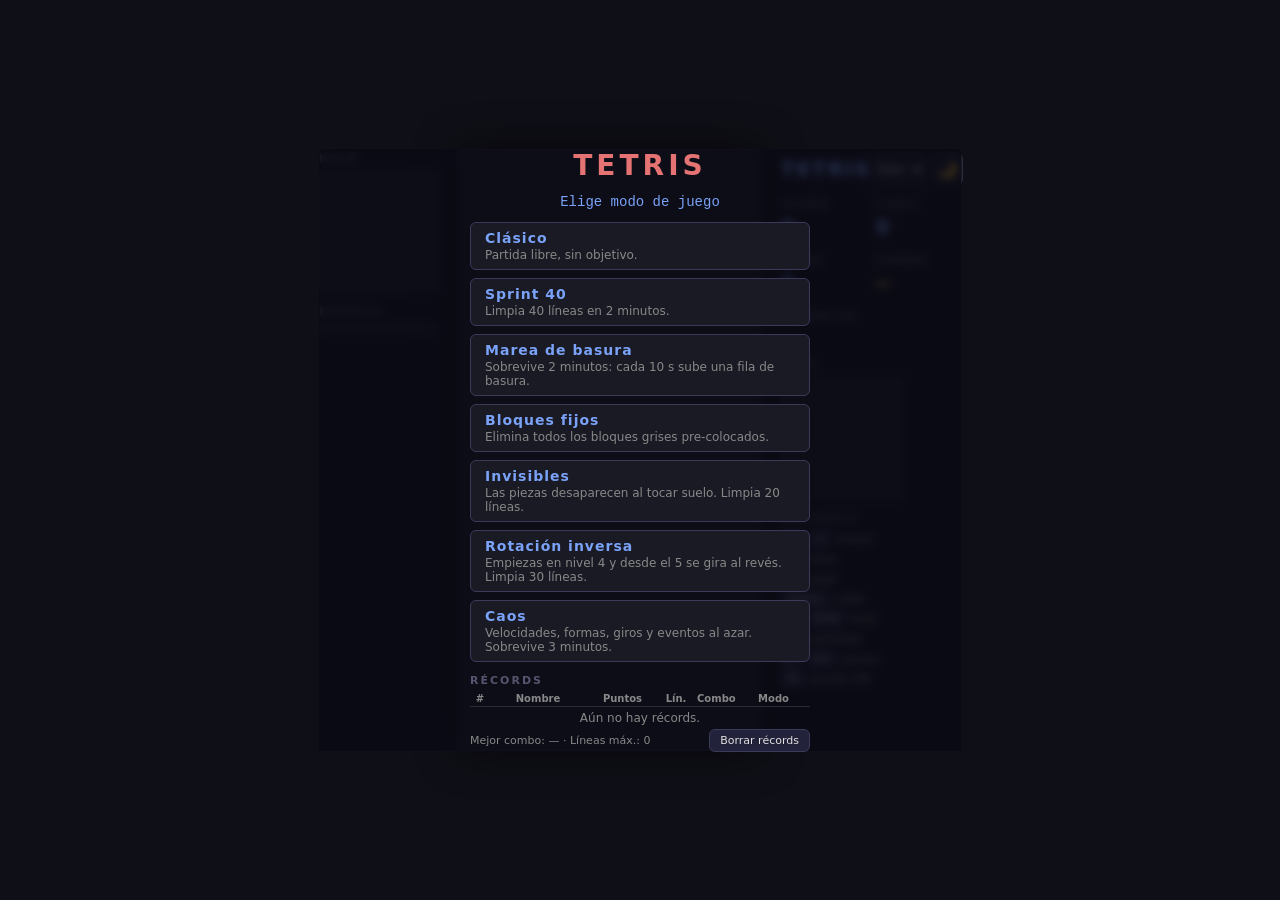
<file: index.html>
<!DOCTYPE html>
<html lang="es">
<head>
  <meta charset="UTF-8" />
  <meta name="viewport" content="width=device-width, initial-scale=1.0" />
  <title>Tetris</title>
  <link rel="stylesheet" href="style.css" />
</head>
<body>
  <div class="wrapper">
    <div class="game-container">
      <aside class="panel panel-left">
        <div class="panel-section" id="hold-section">
          <span class="label">HOLD</span>
          <canvas id="hold-canvas" width="120" height="120"></canvas>
        </div>

        <div class="panel-section">
          <span class="label">ENERGÍA</span>
          <div class="energy-bar"><div class="energy-fill" id="energy-fill"></div></div>
          <span class="energy-hint" id="energy-hint"></span>
        </div>

        <div class="panel-section hidden" id="queue-section">
          <span class="label">SIGUIENTES</span>
          <canvas id="queue-canvas" width="120" height="300"></canvas>
        </div>
      </aside>

      <canvas id="board" width="300" height="600"></canvas>

      <aside class="panel">
        <div class="title-row">
          <h1 class="title">TETRIS</h1>
          <div class="title-actions">
            <select id="skin-select" aria-label="Skin de las piezas" title="Skin"></select>
            <button id="theme-toggle" type="button" aria-label="Cambiar a modo claro">🌙</button>
          </div>
        </div>

        <div class="panel-section hidden" id="objective-section">
          <span class="label" id="mode-name"></span>
          <span class="objective" id="objective"></span>
        </div>

        <div class="stats">
          <div class="panel-section">
            <span class="label">SCORE</span>
            <span class="value" id="score">0</span>
          </div>
          <div class="panel-section">
            <span class="label">LINES</span>
            <span class="value" id="lines">0</span>
          </div>
          <div class="panel-section">
            <span class="label">LEVEL</span>
            <span class="value" id="level">1</span>
          </div>
          <div class="panel-section">
            <span class="label">COMBO</span>
            <span class="value combo" id="combo">—</span>
          </div>
        </div>
        <div class="panel-section">
          <span class="label">POWER-UP</span>
          <span class="effect" id="effect"></span>
        </div>

        <div class="panel-section">
          <span class="label">NEXT</span>
          <canvas id="next-canvas" width="120" height="120"></canvas>
        </div>

        <div class="panel-section controls">
          <span class="label">CONTROLS</span>
          <ul>
            <li><kbd>←</kbd><kbd>→</kbd> mover</li>
            <li><kbd>↑</kbd> rotar</li>
            <li><kbd>↓</kbd> bajar</li>
            <li><kbd>Space</kbd> caída</li>
            <li><kbd>C</kbd><kbd>Shift</kbd> hold</li>
            <li><kbd>E</kbd> habilidad</li>
            <li><kbd>P</kbd><kbd>Esc</kbd> pausa</li>
            <li><kbd>M</kbd> <span id="sound">sonido ON</span></li>
          </ul>
        </div>
      </aside>
    </div>

    <div id="overlay" class="overlay">
      <div class="overlay-box">
        <p id="overlay-title">TETRIS</p>
        <p id="overlay-score"></p>
        <div id="mode-menu" class="mode-menu"></div>
        <div id="ability-menu" class="ability-menu hidden"></div>
        <div id="pause-menu" class="pause-menu hidden">
          <div id="pause-main" class="pause-main">
            <button type="button" class="pause-item" data-action="resume" tabindex="-1">Reanudar</button>
            <button type="button" class="pause-item" data-action="restart" tabindex="-1">Reiniciar</button>
            <button type="button" class="pause-item" data-action="controls" tabindex="-1">Ver controles</button>
            <div class="pause-item start-level-row" data-action="start-level">
              <span>Nivel inicial</span>
              <span class="start-level-stepper">
                <button type="button" class="step-btn" data-step="-1" tabindex="-1" aria-label="Bajar nivel inicial">−</button>
                <span class="start-level-value" id="start-level-value">1</span>
                <button type="button" class="step-btn" data-step="1" tabindex="-1" aria-label="Subir nivel inicial">+</button>
              </span>
            </div>
            <p class="pause-hint">Nivel inicial: se aplica en la próxima partida.<br /><kbd>↑</kbd><kbd>↓</kbd> elegir · <kbd>←</kbd><kbd>→</kbd> nivel · <kbd>Enter</kbd> aceptar</p>
          </div>
          <div id="pause-controls" class="pause-controls hidden">
            <ul>
              <li><kbd>←</kbd><kbd>→</kbd> mover</li>
              <li><kbd>↑</kbd><kbd>X</kbd> rotar</li>
              <li><kbd>↓</kbd> bajar (soft drop)</li>
              <li><kbd>Space</kbd> caída instantánea</li>
              <li><kbd>C</kbd><kbd>Shift</kbd> reserva (hold)</li>
              <li><kbd>E</kbd> habilidad (barra llena)</li>
              <li><kbd>P</kbd><kbd>Esc</kbd> pausa</li>
              <li><kbd>M</kbd> sonido</li>
            </ul>
            <button type="button" class="pause-item focused" data-action="back" tabindex="-1">Volver</button>
            <p class="pause-hint"><kbd>Esc</kbd> volver</p>
          </div>
        </div>
        <div id="end-actions" class="end-actions hidden">
          <button id="restart-btn">Reintentar</button>
          <button id="menu-btn" class="secondary">Cambiar modo</button>
        </div>
        <div id="records-panel" class="records-panel hidden">
          <form id="record-form" class="record-form hidden" autocomplete="off">
            <label for="record-name">¡Nuevo récord! Tu nombre:</label>
            <div class="record-form-row">
              <input id="record-name" type="text" maxlength="12" spellcheck="false" />
              <button id="record-save" type="submit">Guardar</button>
            </div>
          </form>
          <span class="records-title">RÉCORDS</span>
          <table class="records-table">
            <thead>
              <tr><th>#</th><th>Nombre</th><th>Puntos</th><th>Lín.</th><th>Combo</th><th>Modo</th></tr>
            </thead>
            <tbody id="records-body"></tbody>
          </table>
          <p id="records-empty" class="records-empty">Aún no hay récords.</p>
          <div class="records-footer">
            <span id="records-bests"></span>
            <button id="records-clear" type="button">Borrar récords</button>
          </div>
        </div>
      </div>
    </div>
  </div>

  <script src="logic.js"></script>
  <script src="game.js"></script>
</body>
</html>
</file>
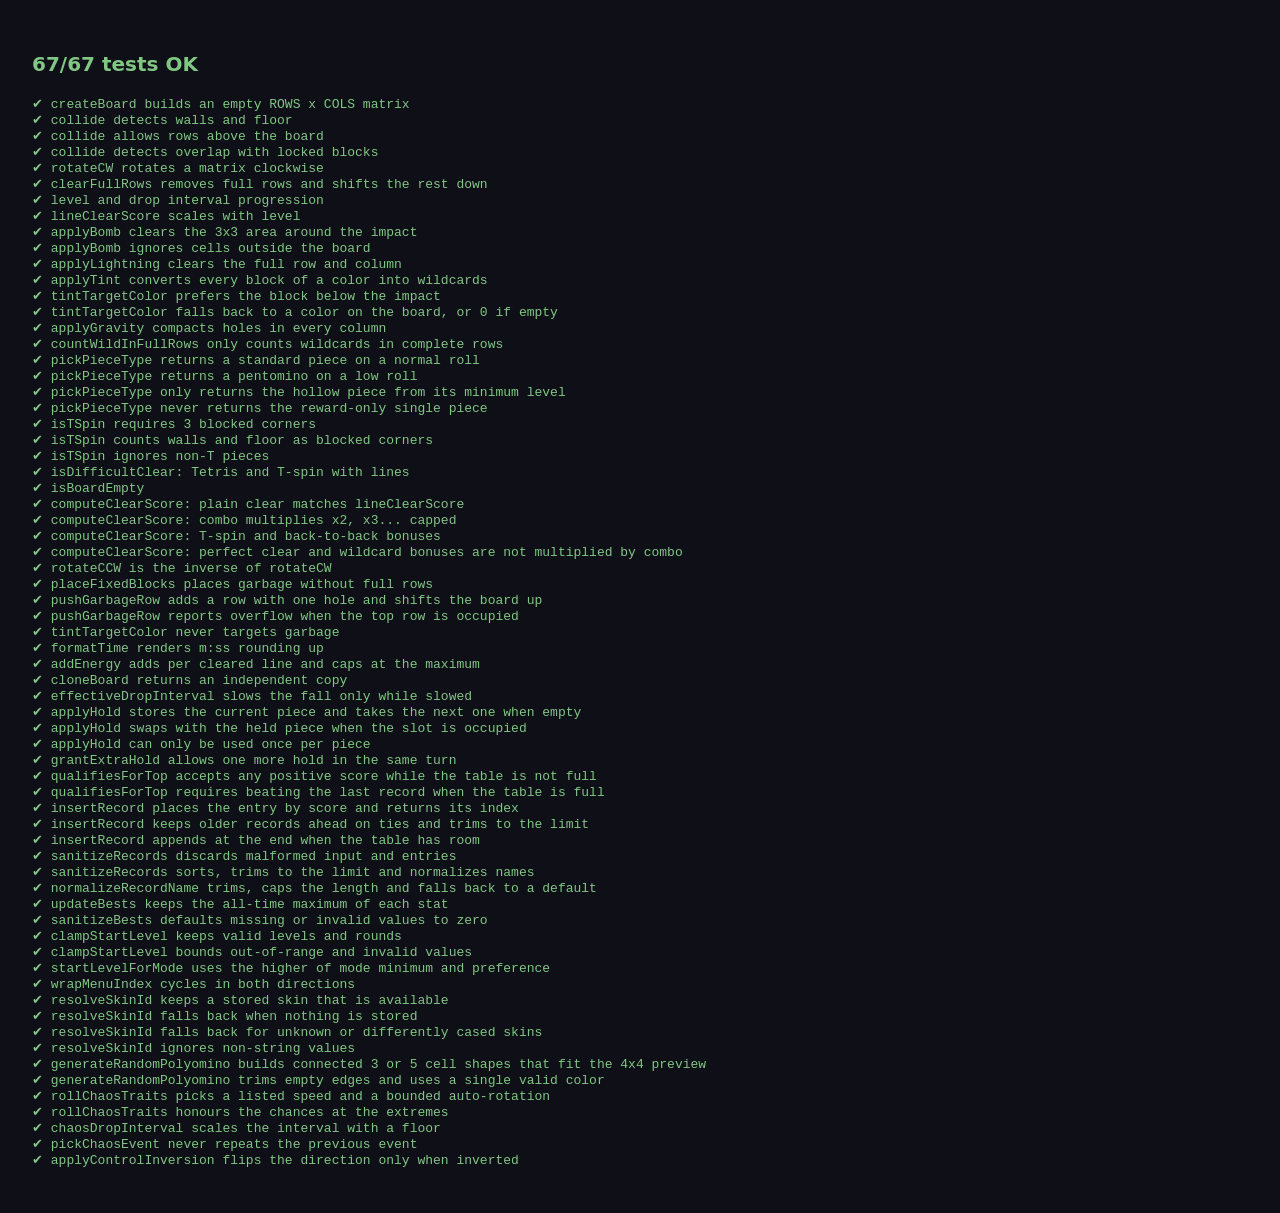
<file: tests.html>
<!DOCTYPE html>
<html lang="es">
<head>
  <meta charset="UTF-8" />
  <title>Tetris · Tests</title>
  <style>
    body { background: #0f0f17; color: #e0e0e0; font-family: system-ui, sans-serif; padding: 24px; }
    #summary { font-size: 20px; font-weight: 700; }
    ul { list-style: none; padding: 0; font-family: 'Courier New', monospace; font-size: 13px; }
    .pass { color: #81c784; }
    .fail { color: #e57373; }
  </style>
</head>
<body>
  <p id="summary"></p>
  <ul id="results"></ul>

  <script src="logic.js"></script>
  <script src="tests/runner.js"></script>
  <script src="tests/logic.test.js"></script>
  <script src="tests/powerups.test.js"></script>
  <script src="tests/pieces.test.js"></script>
  <script src="tests/combo.test.js"></script>
  <script src="tests/challenge.test.js"></script>
  <script src="tests/abilities.test.js"></script>
  <script src="tests/hold.test.js"></script>
  <script src="tests/records.test.js"></script>
  <script src="tests/pause.test.js"></script>
  <script src="tests/skins.test.js"></script>
  <script src="tests/chaos.test.js"></script>
  <script>reportResults();</script>
</body>
</html>
</file>
<file: style.css>
:root {
  --bg: #0f0f17;
  --surface: #1a1a25;
  --border: #2a2a3a;
  --accent: #7aa2f7;
  --accent-hover: #9bbdff;
  --label: #555570;
  --text: #e0e0e0;
  --muted: #888;
  --grid: #22222e;
  --kbd-bg: #22223a;
  --kbd-border: #3a3a5a;
  --kbd-text: #aaa;
  --overlay: rgba(10, 10, 20, 0.75);
  --shadow: rgba(0, 0, 0, 0.6);
  --on-accent: #0f0f17;
  --danger: #e57373;
  --highlight: #ffd740;
  --powerup: #e040fb;
  --success: #81c784;
}

[data-theme="light"] {
  --bg: #f2f3f7;
  --surface: #ffffff;
  --border: #c9ccd8;
  --accent: #3d5fc4;
  --accent-hover: #2f4ca3;
  --label: #6b6e85;
  --text: #222;
  --muted: #555;
  --grid: #e3e5ee;
  --kbd-bg: #e8eaf2;
  --kbd-border: #c0c4d6;
  --kbd-text: #333;
  --overlay: rgba(240, 240, 248, 0.75);
  --shadow: rgba(0, 0, 0, 0.15);
  --on-accent: #ffffff;
  --danger: #c62828;
  --highlight: #b07800;
  --powerup: #9c27b0;
  --success: #2e7d32;
}

*, *::before, *::after {
  box-sizing: border-box;
  margin: 0;
  padding: 0;
}

body {
  background: var(--bg);
  color: var(--text);
  font-family: system-ui, -apple-system, sans-serif;
  display: flex;
  align-items: center;
  justify-content: center;
  min-height: 100vh;
  user-select: none;
}

.wrapper {
  position: relative;
}

.game-container {
  display: flex;
  gap: 20px;
  align-items: flex-start;
}

#board {
  display: block;
  border: 1px solid var(--border);
  background: var(--surface);
  border-radius: 4px;
  box-shadow: 0 0 40px var(--shadow);
}

/* Earthquake event in chaos mode */
#board.shake {
  animation: board-shake 0.6s ease-in-out;
}

@keyframes board-shake {
  0%, 100% { transform: translate(0, 0); }
  15% { transform: translate(-8px, 3px) rotate(-1deg); }
  30% { transform: translate(7px, -4px) rotate(1deg); }
  45% { transform: translate(-6px, 2px); }
  60% { transform: translate(5px, -2px) rotate(0.5deg); }
  80% { transform: translate(-3px, 1px); }
}

@media (prefers-reduced-motion: reduce) {
  #board.shake { animation: none; }
}

/* ---- Panel lateral ---- */
.panel {
  width: 180px;
  display: flex;
  flex-direction: column;
  gap: 14px;
  padding-top: 4px;
}

.title-row {
  display: flex;
  align-items: center;
  justify-content: space-between;
}

.title {
  font-size: 20px;
  font-weight: 800;
  letter-spacing: 2px;
  color: var(--accent);
}

#theme-toggle {
  background: var(--surface);
  border: 1px solid var(--border);
  border-radius: 6px;
  width: 32px;
  height: 32px;
  font-size: 16px;
  line-height: 1;
  cursor: pointer;
}

#theme-toggle:hover {
  border-color: var(--accent);
}

.title-actions {
  display: flex;
  align-items: center;
  gap: 4px;
}

#skin-select {
  width: 56px;
  height: 32px;
  padding: 0 2px;
  background: var(--surface);
  color: var(--text);
  border: 1px solid var(--border);
  border-radius: 6px;
  font-size: 11px;
  cursor: pointer;
}

#skin-select:hover,
#skin-select:focus-visible {
  border-color: var(--accent);
}

.stats {
  display: grid;
  grid-template-columns: 1fr 1fr;
  gap: 14px 10px;
}

.stats .value {
  font-size: 22px;
}

.panel-section {
  display: flex;
  flex-direction: column;
  gap: 6px;
}

.label {
  font-size: 10px;
  letter-spacing: 2px;
  color: var(--label);
  font-weight: 600;
}

.value {
  font-family: 'Courier New', Courier, monospace;
  font-size: 26px;
  font-weight: 700;
  color: var(--accent);
  letter-spacing: 1px;
}

.combo {
  color: var(--highlight);
}

.effect {
  font-size: 13px;
  font-weight: 700;
  color: var(--powerup);
  letter-spacing: 1px;
  min-height: 18px;
}

.panel-left {
  width: 120px;
}

#hold-section canvas {
  transition: opacity 0.15s;
}

#hold-section.locked canvas {
  opacity: 0.35;
}

.energy-bar {
  height: 12px;
  border: 1px solid var(--border);
  background: var(--surface);
  border-radius: 6px;
  overflow: hidden;
}

.energy-fill {
  height: 100%;
  width: 0;
  background: var(--accent);
  transition: width 0.2s;
}

.energy-fill.full {
  background: linear-gradient(90deg, #ffd740, #ff9100);
  animation: energy-pulse 0.8s ease-in-out infinite alternate;
}

@keyframes energy-pulse {
  from { opacity: 0.7; }
  to { opacity: 1; }
}

.energy-hint {
  font-size: 12px;
  font-weight: 700;
  color: var(--highlight);
  letter-spacing: 1px;
}

#hold-canvas, #queue-canvas,
#next-canvas {
  display: block;
  align-self: flex-start;
  border: 1px solid var(--border);
  background: var(--surface);
  border-radius: 4px;
}

/* ---- Controles ---- */
.controls ul {
  list-style: none;
  display: flex;
  flex-direction: column;
  gap: 3px;
}

.controls li {
  font-size: 12px;
  color: var(--muted);
  display: flex;
  align-items: center;
  gap: 4px;
}

kbd {
  background: var(--kbd-bg);
  border: 1px solid var(--kbd-border);
  border-radius: 3px;
  padding: 1px 6px;
  font-size: 11px;
  font-family: inherit;
  color: var(--kbd-text);
}

/* ---- Overlay ---- */
.overlay {
  position: absolute;
  inset: 0;
  display: flex;
  align-items: center;
  justify-content: center;
  background: var(--overlay);
  backdrop-filter: blur(4px);
  border-radius: 4px;
}

.hidden {
  display: none !important;
}

.overlay-box {
  text-align: center;
  display: flex;
  flex-direction: column;
  gap: 12px;
  align-items: center;
}

#overlay-title {
  font-size: 28px;
  font-weight: 800;
  letter-spacing: 4px;
  color: var(--danger);
}

#overlay-score {
  font-family: 'Courier New', Courier, monospace;
  font-size: 14px;
  color: var(--accent);
}

#overlay-title.win {
  color: var(--success);
}

/* ---- Selector de habilidad ---- */
.ability-menu {
  display: flex;
  flex-direction: column;
  gap: 8px;
  width: 280px;
  text-align: left;
}

.ability-item {
  font-size: 14px;
  color: var(--text);
}

.ability-item.disabled {
  opacity: 0.35;
}

.ability-hint {
  font-size: 12px;
  color: var(--muted);
  margin-top: 4px;
}

/* ---- Menú de pausa ---- */
.pause-menu,
.pause-main,
.pause-controls {
  display: flex;
  flex-direction: column;
  gap: 8px;
  width: 260px;
}

.pause-item {
  display: flex;
  align-items: center;
  justify-content: space-between;
  background: var(--surface);
  border: 1px solid var(--kbd-border);
  border-radius: 6px;
  padding: 10px 14px;
  color: var(--text);
  font-family: inherit;
  font-size: 14px;
  font-weight: 700;
  letter-spacing: 1px;
  cursor: pointer;
  transition: border-color 0.15s, background 0.15s;
}

button.pause-item {
  justify-content: center;
}

.pause-item.focused {
  border-color: var(--accent);
  background: var(--kbd-bg);
  color: var(--accent);
}

.start-level-stepper {
  display: flex;
  align-items: center;
  gap: 8px;
}

.start-level-value {
  min-width: 2ch;
  text-align: center;
  color: var(--highlight);
  font-family: 'Courier New', Courier, monospace;
  font-size: 16px;
}

.step-btn {
  width: 26px;
  height: 26px;
  border: 1px solid var(--kbd-border);
  border-radius: 4px;
  background: var(--kbd-bg);
  color: var(--text);
  font-size: 16px;
  font-weight: 700;
  line-height: 1;
  cursor: pointer;
}

.step-btn:hover:not(:disabled) {
  border-color: var(--accent);
}

.step-btn:disabled {
  opacity: 0.35;
  cursor: default;
}

.pause-hint {
  font-size: 11px;
  line-height: 1.8;
  color: var(--muted);
}

.pause-controls ul {
  list-style: none;
  display: flex;
  flex-direction: column;
  gap: 6px;
  text-align: left;
  font-size: 13px;
  color: var(--text);
}

/* ---- Selector de modo ---- */
.mode-menu {
  display: flex;
  flex-direction: column;
  gap: 8px;
  width: 340px;
}

.mode-btn {
  display: flex;
  flex-direction: column;
  gap: 2px;
  text-align: left;
  background: var(--surface);
  border: 1px solid var(--kbd-border);
  border-radius: 6px;
  padding: 7px 14px;
  color: var(--text);
  cursor: pointer;
  font-family: inherit;
  transition: border-color 0.15s, background 0.15s;
}

.mode-btn:hover {
  border-color: var(--accent);
  background: var(--kbd-bg);
}

.mode-btn strong {
  font-size: 14px;
  color: var(--accent);
  letter-spacing: 1px;
}

.mode-btn span {
  font-size: 12px;
  color: var(--muted);
}

.end-actions {
  display: flex;
  gap: 10px;
}

.objective {
  font-size: 13px;
  font-weight: 700;
  color: var(--success);
  letter-spacing: 1px;
}

#restart-btn, #menu-btn {
  margin-top: 8px;
  background: var(--accent);
  color: var(--on-accent);
  border: none;
  border-radius: 6px;
  padding: 10px 28px;
  font-size: 14px;
  font-weight: 700;
  cursor: pointer;
  letter-spacing: 1px;
  transition: background 0.15s;
}

#restart-btn:hover, #menu-btn:hover {
  background: var(--accent-hover);
}

#menu-btn.secondary {
  background: var(--kbd-bg);
  color: var(--text);
}

#menu-btn.secondary:hover {
  background: var(--kbd-border);
}

/* ---- Records table ---- */
.records-panel {
  display: flex;
  flex-direction: column;
  gap: 4px;
  width: 340px;
  font-size: 12px;
}

.records-title {
  font-size: 11px;
  font-weight: 700;
  letter-spacing: 2px;
  color: var(--label);
  text-align: left;
}

.records-table {
  width: 100%;
  border-collapse: collapse;
  font-family: 'Courier New', Courier, monospace;
  color: var(--text);
  table-layout: fixed;
}

.records-table th {
  font-family: system-ui, -apple-system, sans-serif;
  font-size: 10px;
  font-weight: 700;
  color: var(--muted);
  border-bottom: 1px solid var(--border);
  padding: 2px 4px;
}

.records-table td {
  padding: 1px 4px;
  white-space: nowrap;
  overflow: hidden;
  text-overflow: ellipsis;
}

.records-table th:nth-child(1) { width: 20px; }
.records-table th:nth-child(2) { width: 96px; }
.records-table th:nth-child(4) { width: 34px; }
.records-table th:nth-child(5) { width: 44px; }
.records-table td:nth-child(2), .records-table td:nth-child(6) { text-align: left; }
.records-table td:nth-child(3) { text-align: right; }

.records-table tr.highlight td {
  color: var(--highlight);
  font-weight: 700;
}

.records-empty {
  color: var(--muted);
}

.records-footer {
  display: flex;
  justify-content: space-between;
  align-items: center;
  gap: 8px;
  color: var(--muted);
  font-size: 11px;
}

#records-clear, #record-save {
  background: var(--kbd-bg);
  color: var(--text);
  border: 1px solid var(--kbd-border);
  border-radius: 6px;
  padding: 4px 10px;
  font-family: inherit;
  font-size: 11px;
  cursor: pointer;
}

#records-clear:hover, #record-save:hover {
  border-color: var(--accent);
}

#records-clear.confirm {
  border-color: var(--danger);
  color: var(--danger);
}

.record-form {
  display: flex;
  flex-direction: column;
  gap: 4px;
  color: var(--highlight);
  font-weight: 700;
}

.record-form-row {
  display: flex;
  gap: 6px;
}

#record-name {
  flex: 1;
  background: var(--surface);
  color: var(--text);
  border: 1px solid var(--accent);
  border-radius: 6px;
  padding: 5px 8px;
  font-family: inherit;
  font-size: 13px;
}

#record-save {
  background: var(--accent);
  color: var(--on-accent);
  border: none;
  font-weight: 700;
}
</file>
